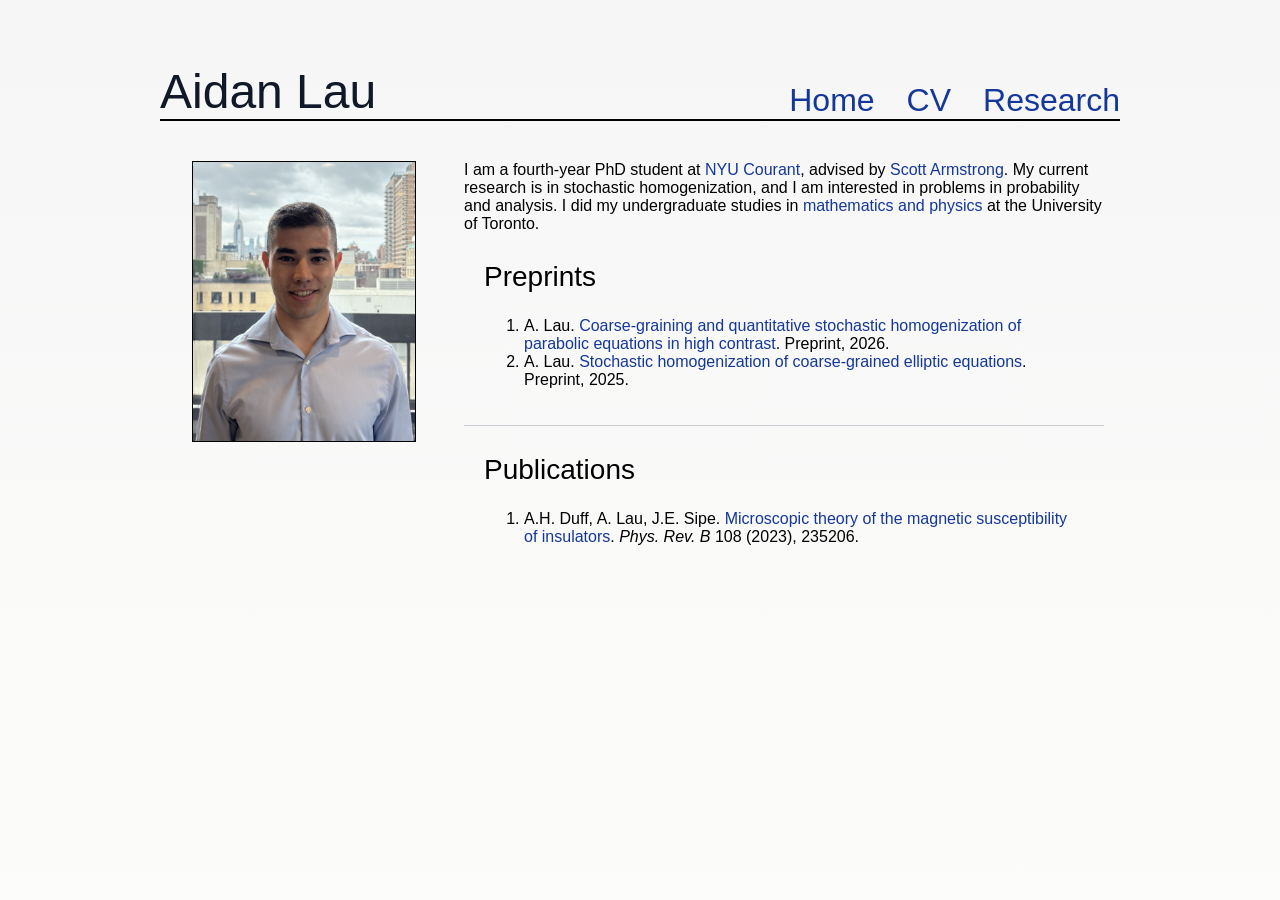
<file: index.html>
<!doctype html>

<html lang="en-US">
  <head>
    <meta charset="utf-8" />
    <meta name="viewport" content="width=device-width, initial-scale=1.0">
    <title> Aidan Lau </title>
    <meta name="author" content="Aidan Lau" />
    <meta name="description" content="Aidan Lau's research webpage." >
    <meta property="og:title" content="Aidan Lau's webpage"/>

    <link rel="icon" href="favicon.ico" type="image/x-icon"/>
    <link rel="stylesheet" href="my_styles.css"/>

    <script src="load-header.js" defer></script>
    
  </head>

  <body>

    <div id="header-placeholder"></div>

    <main id="main-home-page">
    
    <section id = "pic-column">
        <img src="profile3.jpeg" id="picture" alt="Profile picture"/> <!--width="2216" height="3383"-->
    </section>

    <section id="text-column">

      <div id="info">
        <p>I am a fourth-year PhD student at <a href="https://math.nyu.edu/dynamic/">NYU Courant</a>, advised by <a href="https://www.scottnarmstrong.com/">Scott Armstrong</a>.
          My current research is in stochastic homogenization, and I am interested in problems in probability and analysis.
          I did my undergraduate studies in <a href="https://artsci.calendar.utoronto.ca/program/asspe0397">
          mathematics and physics</a> at the University of Toronto.</p>
      </div>


      <div class = "box"> <!-- Preprints -->
      <h1> Preprints </h1>
        <ol>
          <li>A. Lau. <a href="https://arxiv.org/abs/2604.07528">Coarse-graining and quantitative stochastic homogenization of
            parabolic equations in high contrast</a>. Preprint, 2026.
          <li>A. Lau. <a href="https://arxiv.org/abs/2512.18469">Stochastic homogenization of coarse-grained elliptic equations</a>.
            Preprint, 2025.
          </li>  
        </ol>
      </div>

      <hr>

      <div class="box">
      <h1> Publications </h1>
        <ol id="my-list">
          <li> A.H. Duff, A. Lau, J.E. Sipe. <a href="https://journals.aps.org/prb/abstract/10.1103/PhysRevB.108.235206">
            Microscopic theory of the magnetic susceptibility of insulators</a>. <em>Phys. Rev. B</em> 108 (2023), 235206.
          </li>
        </ol>
      </div>
    
    </section>
      
    
    </main>

    

  </body>
</html>
</file>
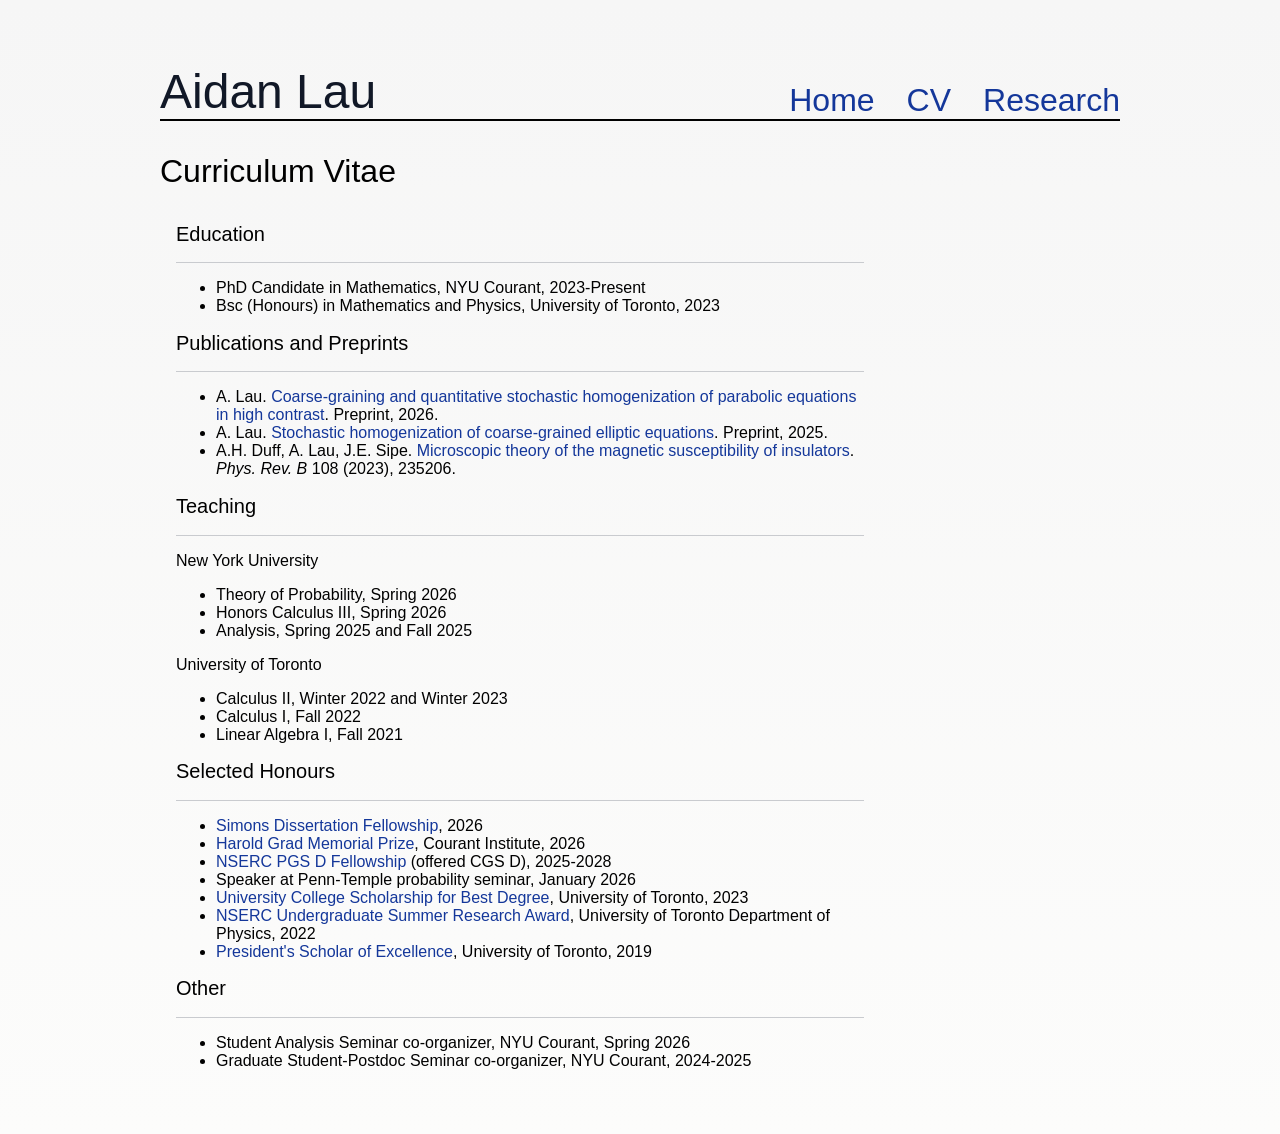
<file: cv.html>
<!DOCTYPE html>
<html lang="en">
<head>
    <meta charset="UTF-8">
    <meta name="viewport" content="width=device-width, initial-scale=1.0">
    <title>Aidan Lau CV</title>
    <meta charset="utf-8" />
    <meta name="author" content="Aidan Lau" />
    <meta name="description" content="Aidan Lau CV" >
    <meta property="og:title" content="Aidan Lau CV"/>

    <link rel="icon" href="favicon.ico" type="image/x-icon"/>
    <link rel="stylesheet" href="my_styles.css"/>
    
    <script src="load-header.js" defer></script>
</head>
<body>
    
    <div id="header-placeholder"></div>

    <main id="main-cv">

        <div id="sec-title">
            <h1 id="cv-title">Curriculum Vitae</h1>
        </div>

        <section id="sec-cv">
        
        <div>
        <h2>Education</h2>
        <hr>
            <ul >
                <li>PhD Candidate in Mathematics, NYU Courant, 2023-Present</li>
                <li>Bsc (Honours) in Mathematics and Physics, University of Toronto, 2023</li>
            </ul>
        </div>

        <div>
            <h2>Publications and Preprints</h2>
            <hr>
            <ul>
                <li>A. Lau. <a href="https://arxiv.org/abs/2604.07528">Coarse-graining and quantitative stochastic homogenization of
                parabolic equations in high contrast</a>. Preprint, 2026.
                <li>A. Lau. <a href="https://arxiv.org/abs/2512.18469">Stochastic homogenization of coarse-grained elliptic equations</a>.
                Preprint, 2025.
                </li>
                <li> A.H. Duff, A. Lau, J.E. Sipe. <a href="https://journals.aps.org/prb/abstract/10.1103/PhysRevB.108.235206">
                Microscopic theory of the magnetic susceptibility of insulators</a>. <em>Phys. Rev. B</em> 108 (2023), 235206.
                </li>
            </ul>
        </div>

        <div>
        <h2> Teaching </h2>
        <hr>

        <h3> New York University </h3>
            <ul>
                <li>Theory of Probability, Spring 2026</li>
                <li>Honors Calculus III, Spring 2026</li>
                <li>Analysis, Spring 2025 and Fall 2025</li>
            </ul>

        <h3> University of Toronto </h3>
            <ul>
                <li>Calculus II, Winter 2022 and Winter 2023</li>
                <li>Calculus I, Fall 2022</li>
                <li>Linear Algebra I, Fall 2021</li>
            </ul>
        </div>

        <div>
        <h2> Selected Honours </h2>
        <hr>
        <ul>
          <li><a href="https://www.simonsfoundation.org/grant/simons-dissertation-fellowship-in-mathematics/?tab=awardees">
            Simons Dissertation Fellowship</a>, 2026</li>
          <li><a href="https://cims.nyu.edu/dynamic/academics/student_recognition">Harold Grad Memorial Prize</a>,
          Courant Institute, 2026 </li>
          <li> <a href="https://nserc-crsng.canada.ca/en/funding-opportunity/canada-graduate-research-scholarship-doctoral-program">
          NSERC PGS D Fellowship</a> (offered CGS D), 2025-2028</li>
          <li>Speaker at Penn-Temple probability seminar, January 2026</li>
          <li><a href="https://www.uc.utoronto.ca/scholarships-awards/university-college-awards-best-degree">
            University College Scholarship for Best Degree</a>, University of Toronto, 2023</li>
          <li><a href="https://nserc-crsng.canada.ca/en/funding-opportunity/undergraduate-student-research-awards">
            NSERC Undergraduate Summer Research Award</a>, University of Toronto Department of Physics, 2022</li>
          <li><a href="https://future.utoronto.ca/presidents-scholars-excellence-program">
            President's Scholar of Excellence</a>, University of Toronto, 2019</li>
        </ul>
        </div>

        <div>
        <h2> Other </h2>
        <hr>
            <ul>
                <li>Student Analysis Seminar co-organizer, NYU Courant, Spring 2026</li>
                <li>Graduate Student-Postdoc Seminar co-organizer, NYU Courant, 2024-2025 </li>
            </ul>
        </div>

        </section>
    </main>

</body>
</html>
</file>
<file: my_styles.css>
* {
  box-sizing: border-box;
}

html {
  min-height: 100%;
  margin: 0;
  padding: 0;
  scroll-behavior: smooth;
}

body {
  background: linear-gradient(180deg, #F6F6F6 0%, #fcfcfb 100%);
  max-width: 100%;
  margin: 0;
  padding: 0;
  opacity: 0; /* wait to load header before showing*/
  transition: opacity 0.5s ease-in-out;
}

/* for after the header is loaded*/
body.loaded {
  opacity: 1;
}

header {
  margin: 2rem 10rem 0 10rem;
  padding: 2rem 0 0 0;
  display: flex;
  justify-content: space-between;
  border-bottom: 2px solid black;
  align-items: flex-end;
}

nav ul {
  list-style: none;
  display: flex;
  margin: 0;
  padding: 0;
  gap: 2rem;
  align-items: center;
}


main {
  font-family: "Inter", sans-serif;
}

#main-home-page {
  display: flex;
  margin: 0.5rem 10rem;
}

#main-cv {
  display: flex;
  flex-direction: column;
  margin: 2rem 10rem;
}

#main-research {
  display: flex;
  flex-direction: column;
  margin: 2rem 10rem;
}

#sec-cv {
  margin: 0;
  padding: 1rem;
  max-width: 75%;
}

#sec-title {
  margin: 0;
  padding: 0;
  display: flex;
  flex-direction: column;
}

.math-paragraph {
  margin: 0;
  padding: 0.5rem 0;
  line-height: 1.35;
}

.research-div {
  padding: 0 1rem;
  width: 100%;
  max-width: 100%;
  min-width: 0;
}

mjx-container[display="true"] {
  max-width: 100%;
  overflow-x: auto;
  overflow-y: hidden;
}

#cv-title {
  font-size: 2rem;
  margin: 0;
  padding: 0;
}

#info {
  margin: 0;
  padding: 0;
}
.box {
  margin: 1rem;
  padding: 0.25rem;
}

hr {
  border: none;
  border-top: 1px solid #c9cbcf;
  margin: 0;
  padding: 0;
}

a {
  color: #14379a;
  text-decoration: none;
  transition: color 0.2s ease;
}

a:hover {
  color: #0d215a;
}

#text-column {
  width: 70%;
  margin: 0;
  padding: 1rem;
}

#pic-column {
  width: 30%;
  margin: 0;
  padding: 2rem;
  display: flex;
  justify-content: center;
  align-items:first baseline;
}

#picture {
  width: 100%;
  height: auto;
  border: 1pt solid black;
  margin: 0;
}


.text-header {
  font-family: "IBM Plex Sans", sans-serif;
  color: #111827;
  margin: 0;
  font-size: 3rem;
  font-weight: 200;
}


.nav-header {
  font-family: "IBM Plex Sans", sans-serif; 
  margin: 0;
  font-size: 2rem;
  font-weight: 100;
}

h1 {
  font-size: 1.75rem;
  font-weight: 300;
  margin: 0;
  padding: 0.5rem 0;
}

h2 {
  font-size: 1.25rem;
  font-weight: 250;
}

h3 {
  font-size: 1rem;
  font-weight: 250
}

#diffusion-videos {
  display: flex;
  justify-content: center;
  align-items: center;
  padding: 1rem;
  gap: 2rem;
}

#diffusion-videos div{
  flex: 1 1 0;
  min-width: 0;
  padding: 0;
}

#diffusion-videos video{
  display: block;
  width: 100%;
  height: auto;
}


@media (max-width: 768px) {
  #main-home-page, #main-cv, #main-research {
    display: flex;
    flex-direction: column;
    justify-content: center;
    align-items: center;
    margin: 1rem;
    padding: 1rem;
  }

  header {
    margin: 1rem;
    padding: 1rem;
    flex-direction: column;
    align-items: center;
  }

  #text-column {
    width: 100%;
    margin: 0;
    padding: 0;
  }

  #pic-column {
    width:80%;
    margin: 0;
    padding: 0;
  }

  #sec-cv {
    width: 100%;
    margin: 0;
    padding: 1rem;
  }

  #diffusion-videos {
    flex-direction: column;
    width: 100%;
    padding-inline: 0;
  }
}
</file>
